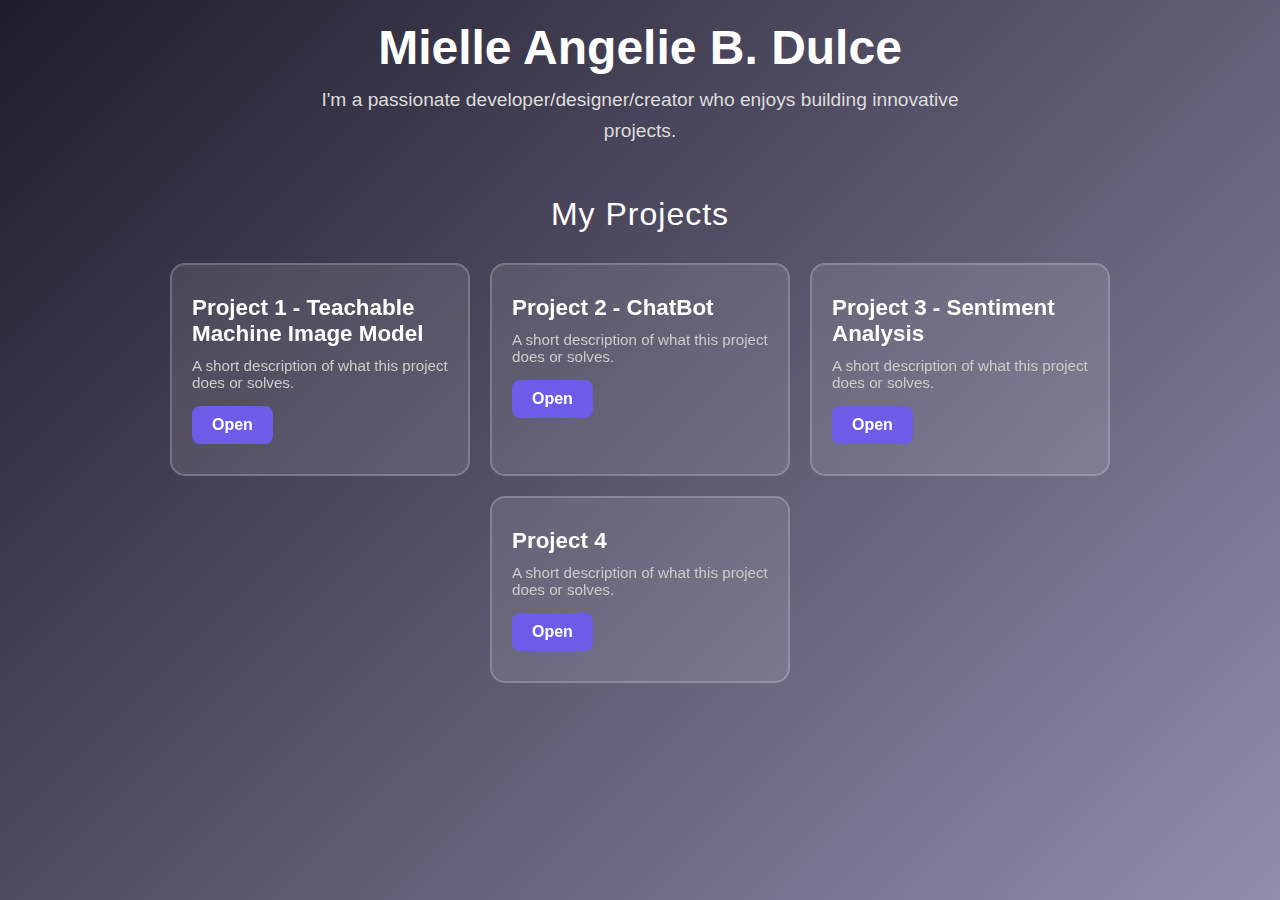
<file: index.html>
<!DOCTYPE html>
<html lang="en">
<head>
  <meta charset="UTF-8" />
  <meta name="viewport" content="width=device-width, initial-scale=1.0"/>
  <title>My Project Portfolio</title>
  <style>
    :root {
      --bg: linear-gradient(135deg, #1f1c2c, #928dab);
      --primary: #ffffff;
      --accent: #6c5ce7;
      --hover: #a29bfe;
    }

    * {
      box-sizing: border-box;
      margin: 0;
      padding: 0;
      font-family: 'Segoe UI', Tahoma, Geneva, Verdana, sans-serif;
    }

    body {
      min-height: 100vh;
      background: var(--bg);
      color: var(--primary);
      padding: 20px;
      display: flex;
      justify-content: center;
      align-items: flex-start;
    }

    .container {
      max-width: 1000px;
      width: 100%;
    }

    .header {
      text-align: center;
      margin-bottom: 40px;
    }

    .header h1 {
      font-size: 3rem;
      margin-bottom: 10px;
    }

    .header p {
      font-size: 1.2rem;
      line-height: 1.6;
      max-width: 700px;
      margin: 0 auto;
      color: #ddd;
    }

    .section-title {
      text-align: center;
      font-size: 2rem;
      margin: 50px 0 30px;
      letter-spacing: 1px;
    }

    .project-grid {
      display: flex;
      flex-wrap: wrap;
      gap: 20px;
      justify-content: center;
    }

    .project-card {
      background-color: rgba(255, 255, 255, 0.1);
      border: 2px solid rgba(255, 255, 255, 0.2);
      backdrop-filter: blur(10px);
      padding: 30px 20px;
      width: 100%;
      max-width: 300px;
      border-radius: 15px;
      transition: transform 0.3s ease, background 0.3s ease;
    }

    .project-card:hover {
      transform: translateY(-5px);
      background-color: rgba(255, 255, 255, 0.2);
    }

    .project-card h2 {
      font-size: 1.4rem;
      margin-bottom: 10px;
    }

    .project-card p {
      font-size: 0.95rem;
      color: #ccc;
      margin-bottom: 15px;
    }

    .project-card a {
      display: inline-block;
      padding: 10px 20px;
      color: var(--primary);
      background-color: var(--accent);
      border: none;
      border-radius: 8px;
      text-decoration: none;
      font-weight: bold;
      transition: background 0.3s ease;
    }

    .project-card a:hover {
      background-color: var(--hover);
    }

    @media (max-width: 600px) {
      .header h1 {
        font-size: 2.2rem;
      }

      .header p {
        font-size: 1rem;
        padding: 0 10px;
      }

      .project-card {
        padding: 20px 15px;
      }

      .project-card a {
        padding: 8px 16px;
        font-size: 0.9rem;
      }
    }
  </style>
</head>
<body>
  <div class="container">
    <div class="header">
      <h1>Mielle Angelie B. Dulce</h1>
      <p>
        I'm a passionate developer/designer/creator who enjoys building innovative projects.
      </p>
    </div>

    <div class="section-title">My Projects</div>

    <div class="project-grid">
      <div class="project-card">
        <h2>Project 1 - Teachable Machine Image Model</h2>
        <p>A short description of what this project does or solves.</p>
        <a href="../Teachable/my-model/image.html">Open</a>
      </div>
      <div class="project-card">
        <h2>Project 2 - ChatBot</h2>
        <p>A short description of what this project does or solves.</p>
        <a href="index.html">Open</a>
      </div>
      <div class="project-card">
        <h2>Project 3 - Sentiment Analysis</h2>
        <p>A short description of what this project does or solves.</p>
        <a href="project3.html">Open</a>
      </div>
      <div class="project-card">
        <h2>Project 4</h2>
        <p>A short description of what this project does or solves.</p>
        <a href="project4.html">Open</a>
      </div>
    </div>
  </div>
</body>
</html>
</file>
